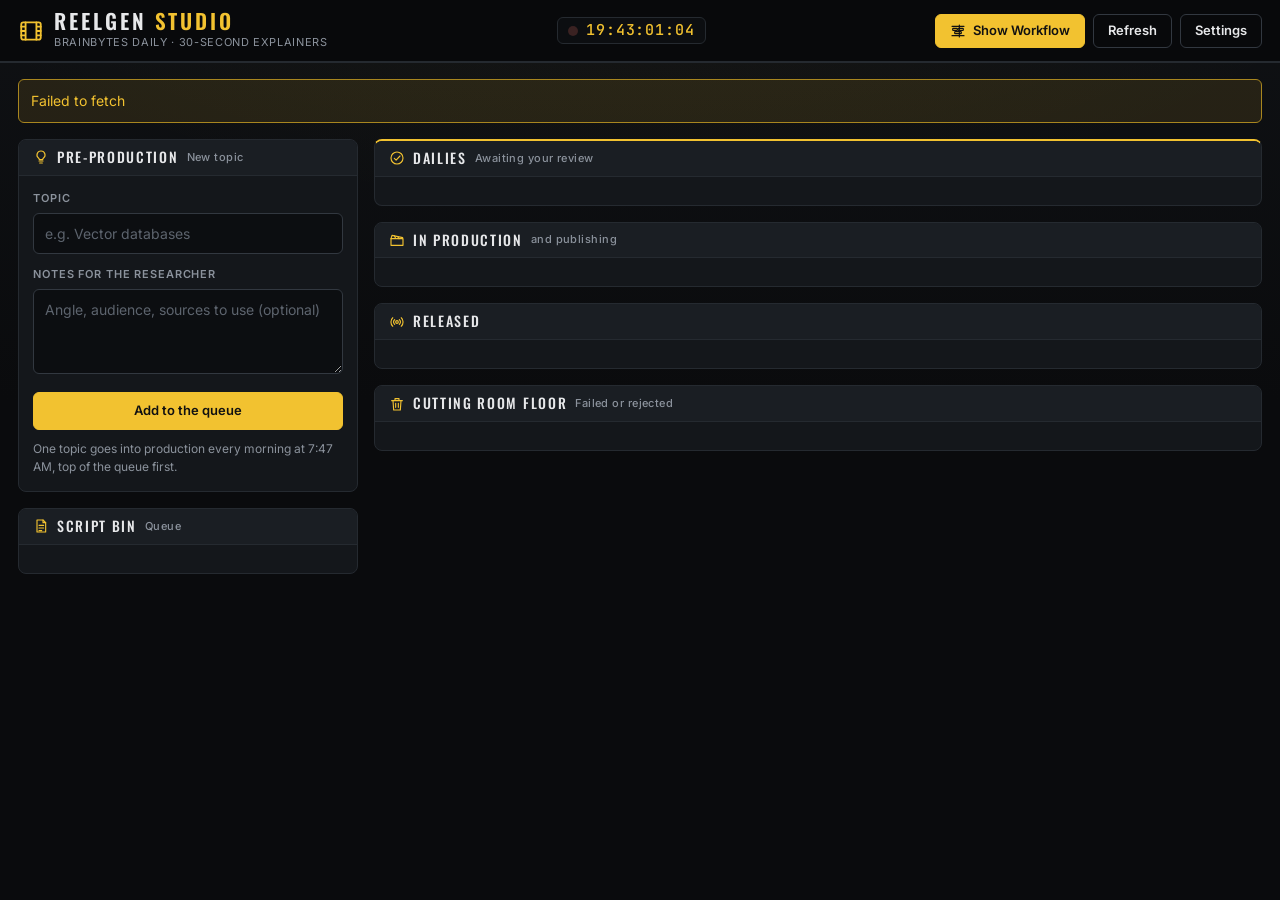
<file: docs/index.html>
<!doctype html>
<html lang="en">
<head>
<meta charset="utf-8">
<meta name="viewport" content="width=device-width, initial-scale=1">
<title>ReelGen Studio</title>
<link rel="preconnect" href="https://fonts.googleapis.com">
<link rel="preconnect" href="https://fonts.gstatic.com" crossorigin>
<link href="https://fonts.googleapis.com/css2?family=Oswald:wght@500;600&family=Inter:wght@400;500;600;700&family=JetBrains+Mono:wght@500&display=swap" rel="stylesheet">
<link rel="stylesheet" href="style.css">
</head>
<body>
<header class="top">
  <div class="brand">
    <span class="brand-mark" data-icon="film"></span>
    <div><div class="brand-name">ReelGen <span>Studio</span></div>
      <div class="brand-sub">BrainBytes Daily · 30-second explainers</div></div>
  </div>
  <div class="tc-wrap" aria-label="Studio clock">
    <span id="recDot" class="rec" title="Recording when a video is in production"></span>
    <span id="timecode" class="timecode">00:00:00:00</span>
  </div>
  <div class="top-actions">
    <button id="workflowBtn" class="primary"><span data-icon="timeline"></span>Show Workflow</button>
    <button id="refresh" class="ghost">Refresh</button>
    <button id="settingsBtn" class="ghost">Settings</button>
  </div>
</header>

<div class="statusbar" id="statusbar" aria-live="polite"></div>

<main class="suite">
  <div id="banner" class="banner" hidden></div>

  <aside class="col-side">
    <section class="panel">
      <h2 class="ph"><span data-icon="idea"></span>Pre-production <em>New topic</em></h2>
      <div class="pb">
        <form id="addForm">
          <label for="title">Topic</label>
          <input id="title" placeholder="e.g. Vector databases" required maxlength="120">
          <label for="notes">Notes for the researcher</label>
          <textarea id="notes" rows="3" placeholder="Angle, audience, sources to use (optional)"></textarea>
          <button type="submit" class="primary wide">Add to the queue</button>
          <p class="hint">One topic goes into production every morning at 7:47 AM, top of the queue first.</p>
        </form>
      </div>
    </section>

    <section class="panel">
      <h2 class="ph"><span data-icon="script"></span>Script bin <em>Queue</em><span class="count" id="c-queued"></span></h2>
      <div class="pb"><ol id="queued" class="list"></ol></div>
    </section>
  </aside>

  <div class="col-main">
    <section class="panel monitor">
      <h2 class="ph"><span data-icon="approve"></span>Dailies <em>Awaiting your review</em><span class="count" id="c-ready"></span></h2>
      <div class="pb"><div id="ready" class="grid"></div></div>
    </section>

    <section class="panel">
      <h2 class="ph"><span data-icon="clapper"></span>In production <em>and publishing</em><span class="count" id="c-active"></span></h2>
      <div class="pb"><ul id="active" class="list"></ul></div>
    </section>

    <section class="panel">
      <h2 class="ph"><span data-icon="broadcast"></span>Released<span class="count" id="c-posted"></span></h2>
      <div class="pb"><ul id="posted" class="list"></ul></div>
    </section>

    <section class="panel">
      <h2 class="ph"><span data-icon="trash"></span>Cutting room floor <em>Failed or rejected</em><span class="count" id="c-failed"></span></h2>
      <div class="pb"><ul id="failed" class="list"></ul></div>
    </section>
  </div>
</main>

<dialog id="settings">
  <form method="dialog" id="settingsForm">
    <h2>Settings</h2>
    <label>Repository <input id="repo" placeholder="owner/name"></label>
    <label>GitHub token
      <input id="token" type="password" placeholder="github_pat_...">
    </label>
    <p class="hint">A fine-grained token for this repository only, with <b>Contents: read and write</b>.
      It is saved only in this browser.</p>
    <div class="row"><button class="primary" value="save">Save</button><button value="cancel" class="ghost">Cancel</button></div>
  </form>
</dialog>

<dialog id="workflow" class="nn" aria-labelledby="wfTitle">
  <div class="wf-head">
    <div>
      <h2 id="wfTitle">Production pipeline</h2>
      <div class="wf-now"><span id="wfNowAvatar" class="rec"></span><span id="wfNowText"></span></div>
    </div>
    <form method="dialog"><button class="ghost" aria-label="Close">Close</button></form>
  </div>
  <div class="wf-legend">
    <span style="--c:#f2c230">You</span>
    <span style="--c:#c3c9d2">Daily Claude session, 7:47 AM</span>
    <span style="--c:#6f97c9">Google Drive</span>
    <span style="--c:#c08a4a">Your laptop</span>
    <span style="--c:#c4524f">Social accounts</span>
  </div>
  <div id="wf" class="wf"></div>
  <p class="wf-hint">Hover over a crew member, or tap one, to see what they do and their last task.
    Gold pulses follow the hand-offs and numbers show the order. Grey dashed links: Quinn sends
    mispronounced lines back to Miles, and Walter cleans up the Vault.</p>
  <div id="wfTip" class="wf-tip" role="tooltip" hidden></div>
</dialog>

<dialog id="screen" class="screen" aria-labelledby="scTitle">
  <div class="sc-head">
    <div><div class="sc-kicker"><span class="rec"></span>Screening room</div><h2 id="scTitle"></h2></div>
    <form method="dialog"><button class="ghost" aria-label="Close">Close</button></form>
  </div>
  <div class="sc-monitor"><iframe id="scPlayer" title="Video player" allow="autoplay; fullscreen" allowfullscreen></iframe></div>
  <div class="sc-foot">
    <span class="hint">Plays from your Google Drive. If it asks you to sign in, use the Google account that owns the ReelGen folder.</span>
    <a id="scDrive" class="ghost btn" target="_blank" rel="noopener">Open on Drive</a>
  </div>
</dialog>

<template id="readyTpl">
  <article class="video">
    <div class="frame"><img class="thumb" alt="">
      <button class="play" type="button" aria-label="Play the video"></button>
      <span class="tc-badge">00:00:30:00</span></div>
    <div class="body">
      <div class="status"></div>
      <h3 class="ytitle"></h3>
      <pre class="caption"></pre>
      <div class="tests"></div>
      <div class="row">
        <a class="watch ghost btn" target="_blank" rel="noopener">Watch on Drive</a>
        <button class="approve primary">Approve</button>
        <button class="remake ghost">Re-make</button>
        <button class="reject danger">Reject</button>
      </div>
    </div>
  </article>
</template>

<script src="crew.js"></script>
<script src="workflow.js"></script>
<script src="app.js"></script>
</body>
</html>
</file>
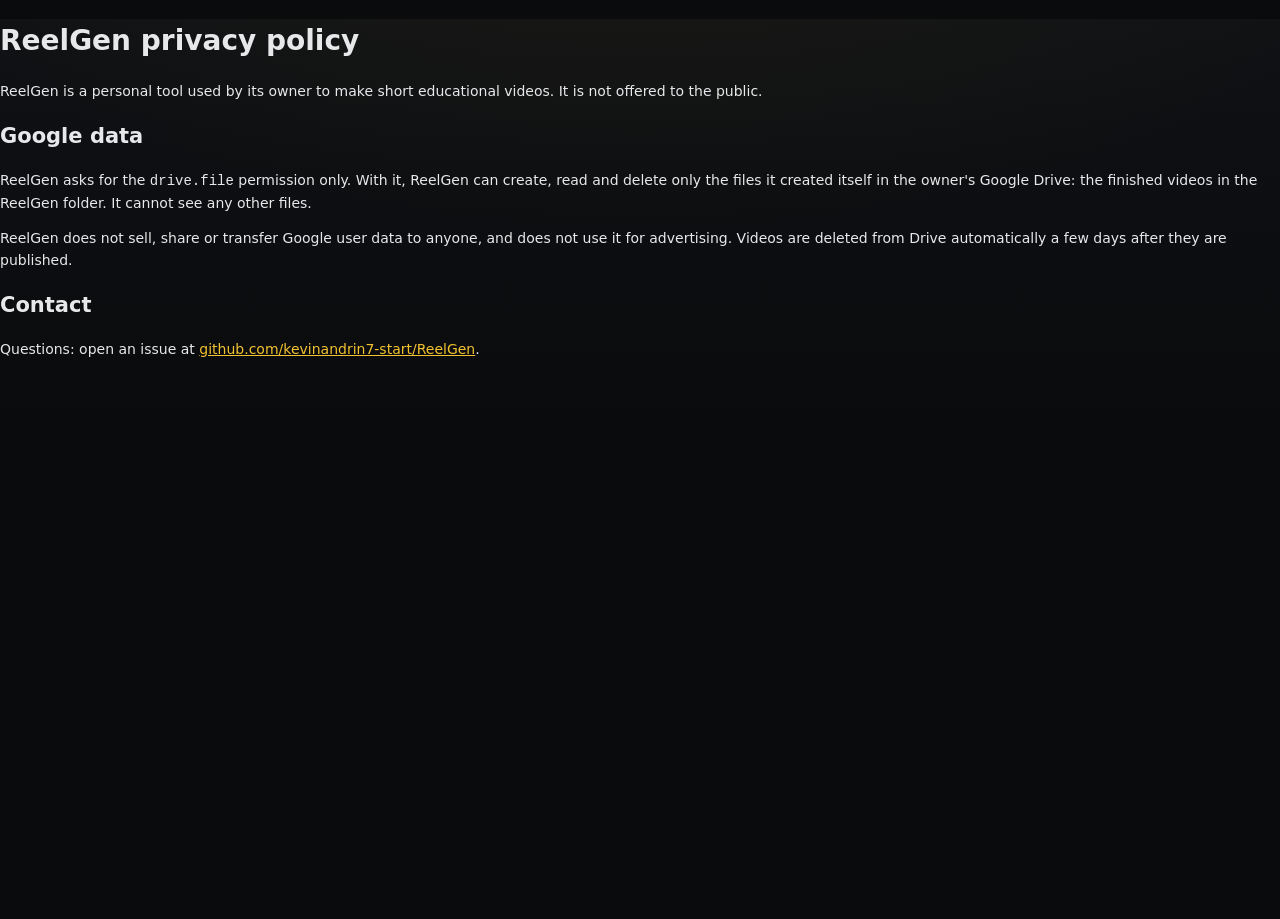
<file: docs/privacy.html>
<!doctype html>
<html lang="en">
<head>
<meta charset="utf-8">
<meta name="viewport" content="width=device-width, initial-scale=1">
<title>ReelGen Privacy</title>
<link rel="stylesheet" href="style.css">
</head>
<body>
<main>
  <h1>ReelGen privacy policy</h1>
  <p>ReelGen is a personal tool used by its owner to make short educational videos. It is not offered to the public.</p>
  <h2>Google data</h2>
  <p>ReelGen asks for the <code>drive.file</code> permission only. With it, ReelGen can create, read and delete only the
    files it created itself in the owner's Google Drive: the finished videos in the ReelGen folder. It cannot see any
    other files.</p>
  <p>ReelGen does not sell, share or transfer Google user data to anyone, and does not use it for advertising.
    Videos are deleted from Drive automatically a few days after they are published.</p>
  <h2>Contact</h2>
  <p>Questions: open an issue at <a href="https://github.com/kevinandrin7-start/ReelGen/issues">github.com/kevinandrin7-start/ReelGen</a>.</p>
</main>
</body>
</html>
</file>
<file: docs/style.css>
/* ReelGen Studio: a dark editing-suite look. Black and charcoal panels, steel greys, one gold accent. */
:root {
  --bg: #0a0b0d; --bg2: #0f1114; --panel: #14171b; --panel-h: #1a1e23; --well: #0c0e11;
  --line: #252a30; --line2: #323840; --text: #e7e8ea; --muted: #8b929c; --dim: #5d646e;
  --gold: #f2c230; --gold-dim: #a8861f; --gold-bg: rgba(242, 194, 48, .1);
  --red: #d9534f; --green: #4caf7a; --steel: #c3c9d2;
  --mono: "JetBrains Mono", ui-monospace, SFMono-Regular, Menlo, Consolas, monospace;
  --head: Oswald, "Arial Narrow", Impact, sans-serif;
}
* { box-sizing: border-box; }
html { background: var(--bg); }
body {
  margin: 0; color: var(--text); min-height: 100vh;
  font: 14px/1.55 Inter, system-ui, -apple-system, "Segoe UI", sans-serif;
  background:
    radial-gradient(1200px 600px at 50% -200px, rgba(242, 194, 48, .06), transparent 70%),
    linear-gradient(180deg, var(--bg2), var(--bg) 400px);
  background-color: var(--bg);
}
a { color: var(--gold); }
.ico { display: block; }

/* ---- top bar ---- */
.top { display: flex; justify-content: space-between; align-items: center; gap: 12px; padding: 10px 18px;
  background: #08090b; border-bottom: 1px solid var(--line); position: sticky; top: 0; z-index: 3; flex-wrap: wrap; }
.brand { display: flex; gap: 10px; align-items: center; }
.brand-mark { color: var(--gold); display: inline-flex; }
.brand-name { font: 600 21px/1 var(--head); letter-spacing: .14em; text-transform: uppercase; }
.brand-name span { color: var(--gold); }
.brand-sub { font-size: 11px; color: var(--muted); letter-spacing: .06em; text-transform: uppercase; margin-top: 3px; }
.tc-wrap { display: flex; align-items: center; gap: 8px; background: var(--well); border: 1px solid var(--line);
  border-radius: 6px; padding: 5px 10px; }
.timecode { font: 500 15px/1 var(--mono); color: var(--gold); letter-spacing: .06em; font-variant-numeric: tabular-nums; }
.rec { width: 10px; height: 10px; border-radius: 50%; background: #3a2222; display: inline-block; flex: none; }
.rec.on { background: var(--red); box-shadow: 0 0 10px var(--red); animation: rec 1.2s steps(2) infinite; }
@keyframes rec { 50% { opacity: .25; } }
.top-actions { display: flex; gap: 8px; flex-wrap: wrap; justify-content: flex-end; }

/* ---- status bar ---- */
.statusbar { display: flex; flex-wrap: wrap; gap: 1px; background: var(--line); border-bottom: 1px solid var(--line); }
.sb { flex: 1 1 120px; background: var(--panel); padding: 7px 14px; font: 500 13px/1.3 var(--mono); color: var(--text);
  display: flex; gap: 8px; align-items: baseline; white-space: nowrap; overflow: hidden; text-overflow: ellipsis; }
.sb b { font: 600 10px/1 Inter, sans-serif; color: var(--muted); text-transform: uppercase; letter-spacing: .1em; }
.sb.gold { color: var(--gold); } .sb.warn { color: var(--red); }
.sb.live { color: var(--red); } .sb.live::before { content: ""; width: 8px; height: 8px; border-radius: 50%; background: var(--red); align-self: center; }

/* ---- buttons ---- */
button, .btn { font: 600 13px/1.2 Inter, sans-serif; border-radius: 6px; padding: 8px 14px; cursor: pointer;
  border: 1px solid var(--line2); text-decoration: none; display: inline-flex; align-items: center; gap: 7px;
  color: var(--text); background: var(--panel-h); transition: background .12s, border-color .12s; }
button:hover:not(:disabled), .btn:hover { border-color: var(--muted); background: #22272d; }
button:focus-visible, .btn:focus-visible { outline: 2px solid var(--gold); outline-offset: 2px; }
.primary { background: var(--gold); color: #111; border-color: var(--gold); }
.primary:hover:not(:disabled) { background: #ffd24a; border-color: #ffd24a; }
.ghost { background: transparent; }
.danger { background: transparent; color: var(--red); border-color: #4a2626; }
.danger:hover:not(:disabled) { background: #2a1616; border-color: var(--red); }
button:disabled { opacity: .5; cursor: wait; }
.wide { width: 100%; justify-content: center; padding: 10px; }

/* ---- layout ---- */
.suite { max-width: 1320px; margin: 0 auto; padding: 16px 18px 48px; display: grid; gap: 16px;
  grid-template-columns: minmax(280px, 340px) 1fr; align-items: start; }
.suite > .banner { grid-column: 1 / -1; }
.col-side, .col-main { display: grid; gap: 16px; min-width: 0; }
@media (max-width: 900px) { .suite { grid-template-columns: 1fr; padding: 12px 12px 40px; } }

.panel { background: var(--panel); border: 1px solid var(--line); border-radius: 8px; overflow: hidden; }
.ph { display: flex; align-items: center; gap: 8px; margin: 0; padding: 9px 14px; background: var(--panel-h);
  border-bottom: 1px solid var(--line); font: 500 14px/1.2 var(--head); letter-spacing: .12em; text-transform: uppercase; }
.ph [data-icon] { color: var(--gold); display: inline-flex; }
.ph em { font: 500 11px/1 Inter, sans-serif; letter-spacing: .04em; text-transform: none; color: var(--muted); font-style: normal; }
.count { margin-left: auto; font: 500 12px/1 var(--mono); color: var(--gold); }
.pb { padding: 14px; }
.monitor { border-top: 2px solid var(--gold); }
.hint { color: var(--muted); font-size: 12px; margin: 10px 0 0; }
.row { display: flex; gap: 8px; align-items: center; flex-wrap: wrap; }

label { display: block; color: var(--muted); font-size: 11px; font-weight: 600; letter-spacing: .08em; text-transform: uppercase;
  margin-bottom: 6px; }
input, textarea { width: 100%; background: var(--well); color: var(--text); border: 1px solid var(--line2); border-radius: 6px;
  padding: 9px 11px; font: inherit; margin: 0 0 12px; text-transform: none; letter-spacing: 0; }
input:focus, textarea:focus { outline: none; border-color: var(--gold); box-shadow: 0 0 0 3px var(--gold-bg); }
::placeholder { color: var(--dim); }

/* ---- dailies ---- */
.grid { display: grid; gap: 14px; }
.video { display: grid; grid-template-columns: 150px 1fr; gap: 16px; background: var(--well); border: 1px solid var(--line);
  border-radius: 8px; padding: 12px; }
.video:not(:has(.frame)) { grid-template-columns: 1fr; }
.frame { position: relative; width: 150px; aspect-ratio: 9/16; background: #000; border: 1px solid var(--line2); border-radius: 4px; overflow: hidden; }
.thumb { width: 100%; height: 100%; object-fit: cover; display: block; }
.tc-badge { position: absolute; left: 6px; bottom: 6px; font: 500 10px/1 var(--mono); color: var(--gold); background: rgba(0,0,0,.75);
  padding: 3px 5px; border-radius: 3px; }
.ytitle { margin: 6px 0 8px; font-size: 16px; font-weight: 600; }
.caption { white-space: pre-wrap; font: 12.5px/1.5 Inter, sans-serif; color: var(--muted); background: var(--panel); border: 1px solid var(--line);
  border-radius: 6px; padding: 8px 10px; margin: 0 0 10px; max-height: 160px; overflow: auto; }
.caption:empty { display: none; }
.tests { font-size: 12.5px; margin-bottom: 12px; }
.pass { color: var(--green); } .fail { color: var(--gold); }

/* ---- lists ---- */
.list { list-style: none; padding: 0; margin: 0; display: grid; gap: 6px; }
.list li { background: var(--well); border: 1px solid var(--line); border-left: 3px solid var(--line2); border-radius: 6px;
  padding: 9px 11px; display: flex; gap: 10px; align-items: center; justify-content: space-between; flex-wrap: wrap; }
.list li:hover { border-left-color: var(--gold); }
#queued { counter-reset: q; }
#queued li { counter-increment: q; }
#queued li .t::before { content: counter(q, decimal-leading-zero); font: 500 12px/1 var(--mono); color: var(--gold);
  margin-right: 10px; }
.list .t { font-weight: 600; }
.list .meta { color: var(--muted); font-size: 12.5px; }
.list .acts { display: flex; gap: 4px; }
.list .acts button { padding: 4px 9px; font-size: 12px; }

.pill { font: 600 10.5px/1 Inter, sans-serif; letter-spacing: .06em; text-transform: uppercase; padding: 4px 7px; border-radius: 4px;
  border: 1px solid var(--line2); color: var(--muted); display: inline-block; }
.pill.ok { color: var(--green); border-color: #2a4f3a; } .pill.warn { color: var(--gold); border-color: var(--gold-dim); }
.pill.bad { color: var(--red); border-color: #5a2a2a; }
.status { font-size: 12.5px; }

.banner { background: var(--gold-bg); border: 1px solid var(--gold-dim); color: var(--gold); padding: 10px 12px; border-radius: 6px; }
.banner.ok { background: rgba(76, 175, 122, .1); border-color: #2a4f3a; color: var(--green); }
.empty { display: flex; align-items: center; gap: 10px; color: var(--muted); padding: 6px 2px; font-size: 13px; }
.empty .ico { color: var(--dim); flex: none; }

dialog { background: var(--panel); color: var(--text); border: 1px solid var(--line2); border-radius: 10px;
  width: min(480px, 92vw); padding: 18px; box-shadow: 0 30px 80px rgba(0,0,0,.6); }
dialog::backdrop { background: rgba(0, 0, 0, .7); }
dialog h2 { font: 500 18px/1.2 var(--head); letter-spacing: .12em; text-transform: uppercase; margin: 0 0 14px; }

@media (max-width: 560px) {
  .video { grid-template-columns: 1fr; }
  .frame { width: 100%; max-width: 200px; }
  .tc-wrap { order: 3; }
  .brand-sub { display: none; }
  .sb { flex-basis: 45%; }
}

/* ---- Show Workflow ---- */
dialog.nn { width: min(1120px, 96vw); max-height: 94vh; overflow-y: auto; padding: 18px 20px;
  background:
    radial-gradient(circle at 1px 1px, rgba(255, 255, 255, .05) 1px, transparent 1.3px) 0 0 / 22px 22px,
    radial-gradient(800px 400px at 50% 0%, rgba(242, 194, 48, .06), transparent 70%), #0c0e11; }
.wf-head { display: flex; justify-content: space-between; align-items: flex-start; gap: 12px; }
.wf-head h2 { margin: 0 0 6px; font-size: 20px; }
.wf-now { display: flex; align-items: center; gap: 8px; color: var(--steel); font-size: 13px; }
.wf-now .rec { width: auto; height: auto; background: none; color: var(--dim); box-shadow: none; animation: none; }
.wf-now .rec.on { color: var(--red); animation: rec 1.2s steps(2) infinite; }
.wf-legend { display: flex; flex-wrap: wrap; gap: 6px 16px; margin: 14px 0 4px; font-size: 11.5px; color: var(--muted); }
.wf-legend span::before { content: ""; display: inline-block; width: 9px; height: 9px; border-radius: 50%;
  border: 2px solid var(--c); margin-right: 6px; vertical-align: -1px; }
.wf { position: relative; margin: 6px 0; }
.wf-hint { color: var(--muted); font-size: 12px; margin: 6px 0 0; }

.nn-edges { position: absolute; inset: 0; overflow: visible; }
.syn { fill: none; stroke: #8b929c; stroke-width: 1; opacity: .12; }
.flow { fill: none; stroke: var(--gold-dim); stroke-width: 1.8; opacity: .85; }
.loop { fill: none; stroke: #8b929c; stroke-width: 1.5; stroke-dasharray: 5 5; opacity: .8; }
.pulse { fill: var(--gold); filter: url(#nnGlow); }

.neuron { position: absolute; display: flex; flex-direction: column; align-items: center; gap: 2px; padding: 0;
  background: none; border: 0; color: var(--text); text-align: center; }
.neuron:hover:not(:disabled) { background: none; border: 0; }
.neuron:focus-visible { outline: none; }
.orb { position: relative; width: var(--d); height: var(--d); border-radius: 50%; }
.badge { display: inline-flex; align-items: center; justify-content: center; border-radius: 50%; background: #16191e;
  color: var(--c, var(--gold)); border: 2px solid var(--c, var(--gold)); }
.orb .badge { box-shadow: 0 0 0 4px #0c0e11, 0 0 16px rgba(0, 0, 0, .8); transition: transform .15s, box-shadow .15s; }
.neuron:hover .orb .badge, .neuron:focus-visible .orb .badge { transform: scale(1.08); background: #1f242a;
  box-shadow: 0 0 0 4px #0c0e11, 0 0 18px color-mix(in srgb, var(--c) 45%, transparent); }
.neuron:focus-visible .orb .badge { outline: 2px solid var(--gold); outline-offset: 4px; }
.step { position: absolute; top: -4px; right: -6px; min-width: 20px; height: 20px; border-radius: 10px; background: #0c0e11;
  color: var(--gold); border: 1px solid var(--gold-dim); font: 500 11px/18px var(--mono); text-align: center; padding: 0 4px; }
.n-name { margin-top: 7px; font-weight: 700; font-size: 13px; line-height: 1.15; background: rgba(12, 14, 17, .85); padding: 0 4px; border-radius: 4px; }
.n-role { font-size: 11px; color: var(--c); line-height: 1.25; background: rgba(12, 14, 17, .85); padding: 0 4px; border-radius: 4px; }
.n-status { font-size: 10.5px; color: var(--muted); line-height: 1.25; background: rgba(12, 14, 17, .85); padding: 0 4px; border-radius: 4px; }
.neuron.live .orb .badge { animation: live 1.8s ease-in-out infinite; }
.neuron.live .n-status { color: var(--gold); font-weight: 600; }
.neuron.bad .n-status { color: var(--red); font-weight: 600; }
@keyframes live { 50% { box-shadow: 0 0 0 4px #0c0e11, 0 0 26px 6px color-mix(in srgb, var(--c) 55%, transparent); } }

.wf-tip { position: absolute; z-index: 5; background: #121519; color: var(--text); border: 1px solid var(--line2);
  border-top: 2px solid var(--gold); border-radius: 8px; padding: 12px 14px; font-size: 12.5px;
  box-shadow: 0 20px 50px rgba(0, 0, 0, .7); pointer-events: none; }
.tip-head { display: flex; gap: 10px; align-items: center; }
.tip-head .badge { flex: none; --c: var(--gold); }
.tip-name { font: 500 17px/1.1 var(--head); letter-spacing: .08em; text-transform: uppercase; }
.tip-where { font-size: 11px; font-weight: 600; margin-top: 2px; }
.wf-tip p { margin: 10px 0 8px; color: #c7cbd1; }
.tip-now { color: var(--gold); font-weight: 600; margin-bottom: 6px; }
.tip-last { border-top: 1px solid var(--line); padding-top: 8px; }
.tip-last.bad { color: var(--red); }
.tip-topic { color: var(--muted); }

@media (prefers-reduced-motion: reduce) {
  .rec.on, .wf-now .rec.on, .neuron.live .orb .badge { animation: none; }
  .orb .badge, button, .btn { transition: none; }
}
@media (max-width: 560px) {
  dialog.nn { padding: 14px; }
  .n-name { font-size: 12px; }
  .n-status { display: none; }
}

/* Screening room: video player */
.frame .play { position: absolute; inset: 0; margin: auto; width: 48px; height: 48px; padding: 0; border-radius: 50%;
  display: grid; place-items: center; color: #0b0b0c; background: var(--gold); border: 0;
  box-shadow: 0 0 0 6px rgba(0,0,0,.45); opacity: .92; transition: transform .15s, opacity .15s; }
.frame .play svg { margin-left: 3px; }
.frame.playable { cursor: pointer; }
.frame.playable:hover .play, .frame .play:focus-visible { opacity: 1; transform: scale(1.08); background: var(--gold); }
.acts button svg { vertical-align: -2px; margin-right: 5px; }
dialog.screen { width: min(460px, 94vw); max-height: 96vh; padding: 14px 16px 16px; overflow-y: auto; }
.sc-head { display: flex; justify-content: space-between; align-items: flex-start; gap: 12px; margin-bottom: 10px; }
.sc-head h2 { font: 500 15px/1.3 Inter, sans-serif; letter-spacing: 0; text-transform: none; margin: 4px 0 0; }
.sc-kicker { display: flex; align-items: center; gap: 8px; font: 500 12px/1 var(--head); letter-spacing: .16em;
  text-transform: uppercase; color: var(--gold); }
.sc-kicker .rec { background: var(--red); box-shadow: 0 0 8px var(--red); }
.sc-monitor { position: relative; aspect-ratio: 9/16; max-height: calc(96vh - 150px); margin: 0 auto; background: #000;
  border: 1px solid var(--line2); border-radius: 6px; overflow: hidden; box-shadow: inset 0 0 0 4px #0b0b0c; }
.sc-monitor iframe { position: absolute; inset: 0; width: 100%; height: 100%; border: 0; }
.sc-foot { display: flex; align-items: center; justify-content: space-between; gap: 12px; margin-top: 12px; }
.sc-foot .hint { margin: 0; font-size: 12px; }
.sc-foot .btn { white-space: nowrap; text-align: center; }
@media (max-width: 520px) { .sc-foot { flex-direction: column; align-items: stretch; } }
</file>
